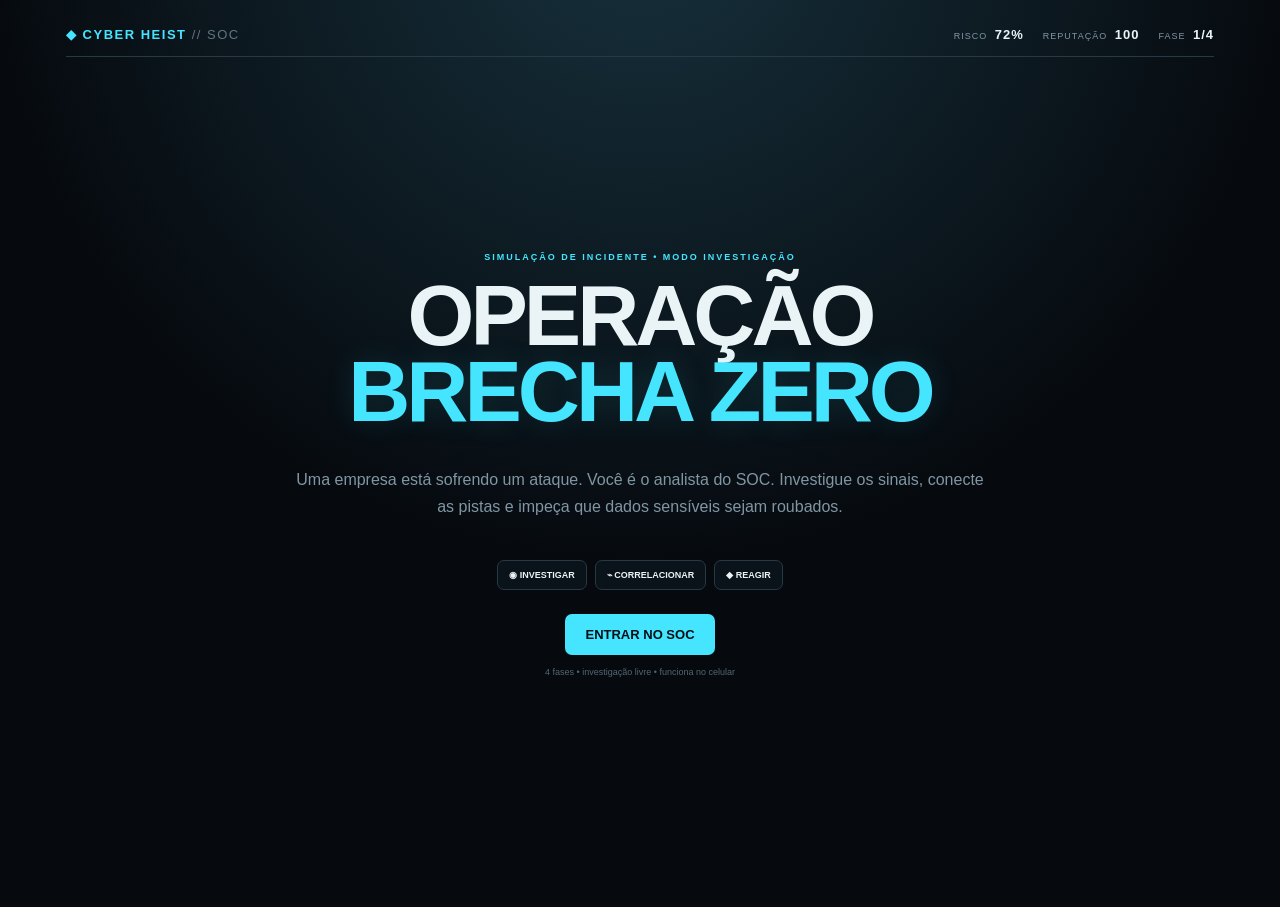
<file: jogo/index.html>
<!DOCTYPE html>
<html lang="pt-BR">
<head>
<meta charset="UTF-8">
<meta name="viewport" content="width=device-width, initial-scale=1.0">
<title>Cyber Heist // Operação Brecha Zero</title>
<link rel="stylesheet" href="style.css">
</head>
<body>
<div id="toast"></div>

<div id="boot" class="overlay hidden">
  <div class="bootbox">
    <div class="boothead">◈ SOC SECURE TERMINAL <span>LIVE</span></div>
    <div id="bootlog"></div>
    <div class="load"><i id="bootbar"></i></div>
    <div id="bootstatus">Inicializando...</div>
  </div>
</div>

<div class="app">
<header class="top">
  <div class="brand">◆ CYBER HEIST <span>// SOC</span></div>
  <div class="metrics">
    <div>RISCO <b id="risk">72%</b></div>
    <div>REPUTAÇÃO <b id="rep">100</b></div>
    <div>FASE <b id="phase">1/4</b></div>
  </div>
</header>

<section id="start" class="screen active">
  <div class="hero">
    <div class="kicker">SIMULAÇÃO DE INCIDENTE • MODO INVESTIGAÇÃO</div>
    <h1>OPERAÇÃO<br><span>BRECHA ZERO</span></h1>
    <p>Uma empresa está sofrendo um ataque. Você é o analista do SOC. Investigue os sinais, conecte as pistas e impeça que dados sensíveis sejam roubados.</p>
    <div class="heroicons">
      <span>◉ INVESTIGAR</span><span>⌁ CORRELACIONAR</span><span>◆ REAGIR</span>
    </div>
    <button id="enter" class="primary">ENTRAR NO SOC</button>
    <small>4 fases • investigação livre • funciona no celular</small>
  </div>
</section>

<section id="game" class="screen">
  <div class="incidentbar">
    <span><i></i> INCIDENTE ATIVO</span>
    <b id="clock">02:00</b>
  </div>

  <div class="missionhead">
    <div>
      <div id="phaseLabel" class="kicker"></div>
      <h2 id="title"></h2>
      <p id="story"></p>
    </div>
    <div class="attack">
      <small>PRESSÃO DO ATAQUE</small>
      <div><i id="attackbar"></i></div>
      <b id="attackpct">72%</b>
    </div>
  </div>

  <div class="socgrid">
    <aside class="side">
      <div class="sidetitle">SENSORES</div>
      <button class="nav active" data-panel="events">◉ EVENTOS <em id="eventCount">4</em></button>
      <button class="nav" data-panel="network">⌁ REDE</button>
      <button class="nav" data-panel="assets">▣ ATIVOS</button>
      <button class="nav" data-panel="users">♙ USUÁRIOS</button>
      <button class="nav" data-panel="data">▤ DADOS</button>
      <div class="miniobjective"><b>OBJETIVO</b><span id="objective"></span>
       <button id="continueBtn" class="continue hidden">CONTINUAR →</button>
     </div>
    </aside>

    <main class="console">
      <div class="consoletop">
        <span id="panelTitle">EVENTOS EM TEMPO REAL</span>
        <span id="live">● LIVE</span>
      </div>
      <div id="panel"></div>
    </main>
  </div>

  <div class="eventfeed" id="feed"></div>
</section>

<section id="end" class="screen">
  <div class="final">
    <div class="kicker">RELATÓRIO FINAL DO SOC</div>
    <h1 id="finalTitle">INCIDENTE ENCERRADO</h1>
    <div class="repbig"><b id="finalRep">0</b><span> REP</span></div>
    <p id="finalText"></p>
    <div class="stats">
      <div><b id="evfound">0</b><small>EVIDÊNCIAS</small></div>
      <div><b id="actions">0</b><small>AÇÕES</small></div>
      <div><b id="controls">0</b><small>CIS APLICADOS</small></div>
    </div>
    <div id="controlchips" class="chips"></div>
    <button class="primary" onclick="location.reload()">NOVA OPERAÇÃO</button>
  </div>
</section>
</div>
<script src="script.js"></script>
</body>
</html>
</file>
<file: jogo/style.css>
*{box-sizing:border-box}
:root{--bg:#060a0f;--panel:#0b131a;--panel2:#101a22;--line:#263945;--text:#eaf4f7;--muted:#8196a3;--cyan:#45e5ff;--green:#55efa1;--red:#ff5b6a;--yellow:#ffd166}
body{margin:0;min-height:100vh;background:radial-gradient(circle at 50% -10%,#17313d 0,#060a0f 55%);color:var(--text);font:13px Inter,Segoe UI,Arial,sans-serif}
body:before{content:"";position:fixed;inset:0;background-image:linear-gradient(#fff1 1px,transparent 1px),linear-gradient(90deg,#fff1 1px,transparent 1px);background-size:34px 34px;opacity:.035;pointer-events:none}
button{font:inherit}.app{width:min(1180px,100%);margin:auto;padding:12px 16px 35px}
.top{height:45px;border-bottom:1px solid var(--line);display:flex;align-items:center;justify-content:space-between}.brand{color:var(--cyan);font-weight:900;letter-spacing:1.5px}.brand span{color:#607582;font-weight:500}.metrics{display:flex;gap:19px;color:var(--muted);font-size:9px;letter-spacing:1px}.metrics b{color:var(--text);font-size:13px;margin-left:4px}
.screen{display:none}.screen.active{display:block}
.hero{min-height:calc(100vh - 85px);max-width:760px;margin:auto;display:flex;flex-direction:column;align-items:center;justify-content:center;text-align:center}.kicker{font-size:9px;letter-spacing:2px;font-weight:900;color:var(--cyan)}h1{font-size:clamp(47px,8vw,86px);line-height:.88;letter-spacing:-4px;margin:16px 0 22px}h1 span{color:var(--cyan);text-shadow:0 0 30px #45e5ff22}.hero p{max-width:690px;color:var(--muted);font-size:16px;line-height:1.65}.heroicons{display:flex;gap:8px;margin:24px 0}.heroicons span{padding:9px 11px;background:var(--panel);border:1px solid var(--line);border-radius:7px;font-size:9px;font-weight:900}.hero small{display:block;margin-top:12px;color:#526772;font-size:9px}.primary{border:0;border-radius:7px;background:var(--cyan);color:#031016;font-weight:900;padding:13px 20px;cursor:pointer}.primary:hover{filter:brightness(1.1);transform:translateY(-1px)}
.incidentbar{margin-top:13px;padding:9px 12px;border-radius:7px;border:1px solid #562933;background:#190b10;color:#ff9ca6;font-size:10px;letter-spacing:1px}.incidentbar i{display:inline-block;width:6px;height:6px;border-radius:50%;background:var(--red);margin-right:6px;box-shadow:0 0 12px var(--red);animation:blink 1s infinite}.incidentbar b{float:right;color:white}
.missionhead{display:flex;justify-content:space-between;gap:25px;padding:19px 0 14px}.missionhead h2{font-size:32px;margin:6px 0}.missionhead p{color:var(--muted);line-height:1.5;max-width:740px;margin:0}.attack{width:245px;align-self:center;border:1px solid var(--line);background:var(--panel);border-radius:9px;padding:12px}.attack small{font-size:8px;color:var(--muted);letter-spacing:1px}.attack div{height:8px;background:#18242d;border-radius:8px;overflow:hidden;margin:8px 0}.attack i{display:block;height:100%;width:72%;background:var(--red);transition:.5s;box-shadow:0 0 15px #ff5b6a55}.attack b{font-size:18px}
.socgrid{display:grid;grid-template-columns:190px 1fr;min-height:455px;border:1px solid var(--line);border-radius:11px;overflow:hidden;background:#091118}.side{border-right:1px solid var(--line);background:#081016;padding:12px}.sidetitle{font-size:9px;color:#526b77;letter-spacing:2px;font-weight:900;margin:3px 7px 10px}.nav{width:100%;text-align:left;border:1px solid transparent;background:transparent;color:#8ca0aa;padding:10px 9px;border-radius:6px;cursor:pointer;margin-bottom:4px;font-size:11px;font-weight:800}.nav:hover,.nav.active{background:#0d1b23;color:var(--cyan);border-color:#1d3b47}.nav em{float:right;font-style:normal;background:#152731;border-radius:9px;padding:1px 5px;font-size:9px}.miniobjective{margin-top:16px;padding:11px;border:1px solid var(--line);background:#0a141b;border-radius:7px}.miniobjective b{display:block;color:var(--cyan);font-size:8px;letter-spacing:1px;margin-bottom:7px}.miniobjective span{display:block;color:#8399a4;font-size:10px;line-height:1.5}
.console{min-width:0}.consoletop{height:39px;border-bottom:1px solid var(--line);display:flex;justify-content:space-between;align-items:center;padding:0 13px;font-size:9px;letter-spacing:1px;color:#94a9b3}.consoletop #live{color:var(--green);animation:blink 1.2s infinite}.consoletop #live.danger{color:var(--red)}
#panel{padding:14px;min-height:410px}.eventlist{display:grid;gap:8px}.event{padding:11px 12px;border:1px solid var(--line);border-radius:7px;background:#081118;cursor:pointer;transition:.15s}.event:hover{border-color:#466571;transform:translateX(2px)}.event .time{color:#526c77;font:10px ui-monospace,Consolas,monospace}.event strong{display:block;margin-top:4px}.event p{margin:5px 0 0;color:#8197a2;font-size:11px}.event.danger{border-left:3px solid var(--red)}.event.warn{border-left:3px solid var(--yellow)}.event.good{border-left:3px solid var(--green)}
.grid{display:grid;grid-template-columns:repeat(2,1fr);gap:9px}.tile{padding:13px;border:1px solid var(--line);background:#081118;border-radius:8px;cursor:pointer}.tile:hover{border-color:#4c6c79}.tile h3{font-size:13px;margin:0 0 6px}.tile p{margin:0;color:#8297a3;font-size:11px;line-height:1.5}.tile .status{display:inline-block;margin-top:9px;color:var(--yellow);font-size:8px;letter-spacing:1px}.tile.selected{border-color:var(--cyan);box-shadow:0 0 0 1px #45e5ff22}
.log{background:#04080c;border:1px solid #1d2d36;border-radius:7px;padding:13px;color:#91aab5;font:11px/1.75 ui-monospace,Consolas,monospace;overflow:auto}.log b{color:var(--cyan)}.log .bad{color:var(--red)}.log .good{color:var(--green)}.log .warn{color:var(--yellow)}
.detail{padding:15px;border:1px solid var(--line);border-radius:8px;background:#081118}.detail h3{margin:0 0 8px}.detail p{color:#879ca6;line-height:1.55}.actions{display:flex;gap:7px;flex-wrap:wrap;margin-top:12px}.action{border:1px solid var(--line);background:#101b23;color:#d8e5e9;padding:9px 11px;border-radius:6px;cursor:pointer;font-weight:800;font-size:11px}.action:hover{border-color:var(--cyan)}.action.good{border-color:#286b4b;background:#0b2118;color:var(--green)}.action.bad{border-color:#67303a;background:#210d12;color:#ff9da6}
.files{display:grid;gap:7px}.file{padding:11px;border:1px solid var(--line);border-radius:7px;background:#081118;cursor:pointer}.file strong{display:block}.file small{color:#748b96}.classification{display:grid;grid-template-columns:repeat(3,1fr);gap:7px;margin-top:10px}.bucket{min-height:75px;border:1px dashed #36505c;border-radius:7px;padding:9px}.bucket h4{font-size:9px;color:var(--cyan);margin:0 0 7px}.bucket .placed{font-size:10px;color:var(--green);margin:2px 0}
.users{display:grid;gap:8px}.user{display:grid;grid-template-columns:1fr auto;align-items:center;padding:11px;border:1px solid var(--line);border-radius:7px;background:#081118}.user p{margin:3px 0 0;color:#7d939e;font-size:10px}.user button{border:1px solid var(--line);background:#101a22;color:#d6e5e9;padding:7px 9px;border-radius:5px;cursor:pointer}.user button:hover{border-color:var(--cyan)}
.feed{display:flex;gap:7px;overflow:auto;margin-top:8px;min-height:31px}.feed div{white-space:nowrap;border:1px solid var(--line);background:#081118;border-radius:6px;padding:7px 9px;font:9px ui-monospace,Consolas,monospace;color:#718893}.feed .red{border-color:#592d36;color:#ff8994}.feed .green{border-color:#28573f;color:#75e9ad}
.overlay{position:fixed;inset:0;background:#020609f5;z-index:50;display:grid;place-items:center;padding:18px}.hidden{display:none!important}.bootbox{width:min(680px,100%);background:#071016;border:1px solid #345362;border-radius:10px;overflow:hidden;box-shadow:0 0 80px #45e5ff12}.boothead{padding:10px 13px;background:#0b171e;border-bottom:1px solid var(--line);font:10px ui-monospace,monospace;color:#91aab5}.boothead span{float:right;color:var(--green)}#bootlog{height:230px;padding:15px;font:11px/1.8 ui-monospace,monospace;color:#8ba3ae;overflow:hidden}.bootline{opacity:0;animation:show .15s forwards}.cyan{color:var(--cyan)}.ok{color:var(--green)}.warn{color:var(--yellow)}.bad{color:var(--red)}.load{height:4px;background:#14232c}.load i{display:block;height:100%;width:0;background:var(--cyan);box-shadow:0 0 15px var(--cyan);transition:.2s}.bootbox #bootstatus{padding:9px 13px;color:#5e7682;font:9px ui-monospace,monospace}
#toast{position:fixed;right:16px;bottom:16px;z-index:80;display:none;max-width:350px;background:#0b171e;border:1px solid var(--cyan);color:#dffaff;border-radius:7px;padding:11px 13px;box-shadow:0 12px 40px #0009}
.final{min-height:calc(100vh - 90px);display:flex;flex-direction:column;align-items:center;justify-content:center;text-align:center;max-width:720px;margin:auto}.final h1{font-size:clamp(38px,7vw,68px)}.repbig{color:var(--cyan);font-size:78px;font-weight:900}.repbig span{font-size:15px;color:var(--muted)}.final>p{color:var(--muted);line-height:1.6}.stats{display:grid;grid-template-columns:repeat(3,1fr);gap:8px;width:100%;margin:20px 0}.stats div{border:1px solid var(--line);background:var(--panel);padding:13px;border-radius:7px}.stats b{display:block;color:var(--green);font-size:24px}.stats small{font-size:8px;color:var(--muted);letter-spacing:1px}.chips{display:flex;gap:6px;flex-wrap:wrap;justify-content:center;margin-bottom:22px}.chips span{padding:6px 8px;border:1px solid #315361;border-radius:6px;color:var(--cyan);font:9px ui-monospace,monospace}
@keyframes blink{50%{opacity:.25}}@keyframes show{to{opacity:1}}@keyframes pulse{50%{box-shadow:0 0 0 5px #ff5b6a18}}@keyframes shake{25%{transform:translateX(-3px)}75%{transform:translateX(3px)}}
.pulse{animation:pulse .7s 2}.shake{animation:shake .3s}.riskdanger{animation:pulse .8s infinite}
@media(max-width:760px){.metrics{gap:7px}.metrics div{font-size:7px}.metrics b{font-size:11px}.missionhead{display:block}.attack{width:100%;margin-top:12px}.socgrid{grid-template-columns:1fr;}.side{border-right:0;border-bottom:1px solid var(--line);display:flex;gap:4px;overflow:auto;padding:8px}.sidetitle,.miniobjective{display:none}.nav{white-space:nowrap;width:auto;margin:0}.grid{grid-template-columns:1fr}.classification{grid-template-columns:1fr}.socgrid{min-height:500px}}
@media(max-width:430px){.heroicons{flex-wrap:wrap;justify-content:center}.heroicons span{font-size:8px}.missionhead h2{font-size:27px}}

.action:disabled{opacity:.65;cursor:default;border-color:#2b4c57;color:var(--green)}
.action.used{border-color:#2b4c57;color:var(--green)}
.tile .goodtext{color:var(--green)}
.tile.done,.event.done{border-color:#2b6047;background:#08150f}

.continue{display:block;width:100%;margin-top:12px;padding:9px 8px;border:1px solid var(--cyan);background:#0b2028;color:var(--cyan);border-radius:6px;font-weight:900;font-size:10px;cursor:pointer;animation:continuePulse 1.4s infinite}
.continue:hover{background:#12323d}
.hidden{display:none!important}
.miniobjective.complete{border-color:#2b694b;background:#091912}
.miniobjective.complete b{color:var(--green)}
.progressnote{margin-top:10px;padding:8px 10px;border:1px solid var(--line);border-radius:6px;background:#071017;color:#718792;font-size:10px}
@keyframes continuePulse{50%{box-shadow:0 0 0 4px #45e5ff12}}
</file>
